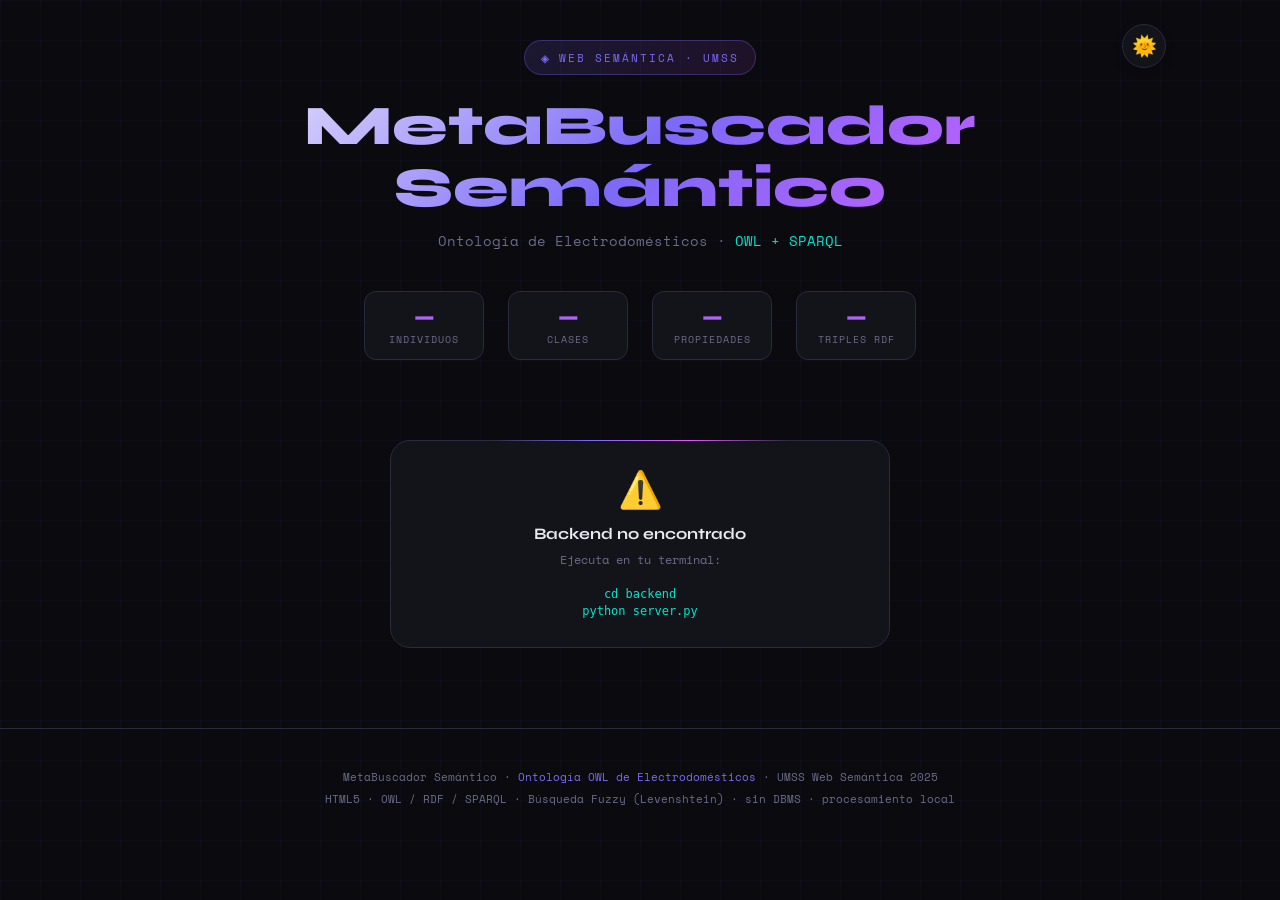
<file: frontend/index.html>
<!DOCTYPE html>
<html lang="es">
<head>
  <meta charset="UTF-8"/>
  <meta name="viewport" content="width=device-width, initial-scale=1.0"/>
  <title>MetaBuscador Semántico · Electrodomésticos</title>
  <link href="https://fonts.googleapis.com/css2?family=Space+Mono:wght@400;700&family=Syne:wght@400;600;800&display=swap" rel="stylesheet"/>
  <link rel="stylesheet" href="css/style.css"/>
</head>
<body>

<div class="container">
  <button id="themeToggle" class="theme-toggle" onclick="toggleTheme()">🌞</button>

  <!-- HEADER -->
  <header>
    <div class="logo-badge">Web Semántica · UMSS</div>
    <h1>MetaBuscador Semántico</h1>
    <p class="subtitle">Ontología de Electrodomésticos · <span>OWL + SPARQL</span></p>
  </header>

  <!-- STATS -->
  <div class="stats-bar" id="statsBar">
    <div class="stat">
      <div class="stat-num" id="statIndividuals">—</div>
      <div class="stat-label">Individuos</div>
    </div>
    <div class="stat">
      <div class="stat-num" id="statClasses">—</div>
      <div class="stat-label">Clases</div>
    </div>
    <div class="stat">
      <div class="stat-num" id="statProps">—</div>
      <div class="stat-label">Propiedades</div>
    </div>
    <div class="stat">
      <div class="stat-num" id="statTriples">—</div>
      <div class="stat-label">Triples RDF</div>
    </div>
  </div>

  <!-- CARGADOR DE ONTOLOGÍA -->
  <div id="loaderSection" style="text-align:center; padding: 40px 0;">
    <div class="search-section" style="max-width:500px; margin:0 auto;">
      <p style="color:var(--muted); font-family:'Space Mono',monospace; font-size:12px; margin-bottom:16px; text-transform:uppercase; letter-spacing:1px;">
        Cargar Ontología OWL
      </p>
      <label for="fileInput"
        id="dropzone"
        style="display:block; border: 2px dashed var(--border); border-radius:16px; padding:40px; cursor:pointer; transition: border-color 0.2s;"
        ondragover="event.preventDefault(); this.style.borderColor='var(--accent)'"
        ondragleave="this.style.borderColor='var(--border)'"
        ondrop="handleDrop(event)">
        <span style="font-size:36px; display:block; margin-bottom:12px;">📂</span>
        <span style="color:var(--text); font-weight:700; display:block; margin-bottom:6px;">
          Arrastra tu archivo .owx / .owl
        </span>
        <span style="color:var(--muted); font-size:12px; font-family:'Space Mono',monospace;">
          o haz click para seleccionar
        </span>
      </label>
      <input type="file" id="fileInput" accept=".owl,.owx,.rdf,.xml"
             style="display:none" onchange="handleFile(this.files[0])"/>
      <p style="margin-top:16px; color:var(--muted); font-size:11px; font-family:'Space Mono',monospace;">
        El archivo se procesa localmente en tu navegador · sin DBMS
      </p>
    </div>
  </div>

  <!-- APP PRINCIPAL (oculto hasta cargar el OWL) -->
  <div id="appSection" style="display:none;">

    <!-- PESTAÑAS -->
    <div class="tabs-bar">
      <button class="tab-btn active" id="tabOwlBtn" onclick="switchTab('owl')">
        🗂 Búsqueda Local <span class="tab-badge">OWL</span>
      </button>
      <button class="tab-btn" id="tabDbpBtn" onclick="switchTab('dbpedia')">
        🌐 DBpedia <span class="tab-badge" style="background:rgba(0,229,204,0.15);color:var(--accent3);border-color:rgba(0,229,204,0.3)">SPARQL Remoto</span>
      </button>
    </div>

    <!-- ══════════════ PESTAÑA OWL ══════════════ -->
    <div id="tabOwl">

      <!-- BUSCADOR -->
      <div class="search-section">
        <div class="search-row">
          <div class="search-input-wrap">
            <span class="search-icon">🔍</span>
            <input id="searchInput" type="text"
                   placeholder="Busca: 'gas mabe', 'lavasopa lg', 'nevera samsung'..."/>
          </div>
          <button class="btn-search" onclick="doSearch()">Buscar</button>
        </div>
        <div class="filters">
          <span class="filter-label">Clase:</span>
          <button class="filter-btn active" onclick="setFilter('', this)">Todas</button>
          <div id="filterBtns"></div>
        </div>
      </div>

      <!-- PANEL SPARQL LOCAL -->
      <div class="sparql-panel">
        <div class="sparql-header" onclick="toggleSparql()">
          <div class="sparql-header-left">
            <div class="sparql-dot"></div>
            <span class="sparql-title">Consulta SPARQL activa · Ontología local</span>
          </div>
          <span class="sparql-toggle" id="sparqlToggle">▶ ver consulta</span>
        </div>
        <div class="sparql-body" id="sparqlBody">
          <pre id="sparqlDisplay"></pre>
        </div>
      </div>

      <!-- CONTEO -->
      <div class="results-header">
        <div class="results-count" id="resultsCount"></div>
      </div>

      <!-- RESULTADOS OWL -->
      <div id="results">
        <div class="state-msg">
          <span class="icon">🔎</span>
          <h3>Listo para buscar</h3>
          Escribe algo en el buscador o selecciona una clase
        </div>
      </div>

      <!-- EXPLORADOR DE ONTOLOGÍA -->
      <div class="explorer">
        <div class="explorer-title">Explorador de Ontología</div>
        <div class="class-grid" id="classGrid"></div>
      </div>

    </div><!-- /tabOwl -->

    <!-- ══════════════ PESTAÑA DBPEDIA ══════════════ -->
    <div id="tabDbpedia" style="display:none;">

      <!-- BUSCADOR DBPEDIA -->
      <div class="search-section">
        <div class="search-row">
          <div class="search-input-wrap">
            <span class="search-icon">🔌</span>
            <input id="dbpSearchInput" type="text"
                   placeholder="Busca en DBpedia: 'washing machine', 'refrigerator'..."/>
          </div>
          <button class="btn-search" onclick="doDbpSearch()">Buscar en DBpedia</button>
        </div>
        <div class="filters">
          <span class="filter-label">Sugerencias:</span>
          <button class="filter-btn" onclick="dbpQuick('washing machine')">washing machine</button>
          <button class="filter-btn" onclick="dbpQuick('refrigerator')">refrigerator</button>
          <button class="filter-btn" onclick="dbpQuick('microwave oven')">microwave oven</button>
          <button class="filter-btn" onclick="dbpQuick('air conditioner')">air conditioner</button>
          <button class="filter-btn" onclick="dbpQuick('vacuum cleaner')">vacuum cleaner</button>
          <button class="filter-btn" onclick="dbpQuick('television')">television</button>
        </div>
      </div>

      <!-- PANEL SPARQL DBPEDIA -->
      <div class="sparql-panel">
        <div class="sparql-header" onclick="toggleDbpSparql()">
          <div class="sparql-header-left">
            <div class="sparql-dot" style="background:var(--accent3);box-shadow:0 0 6px var(--accent3)"></div>
            <span class="sparql-title" style="color:var(--accent3)">Consulta SPARQL · DBpedia remoto</span>
          </div>
          <span class="sparql-toggle" id="dbpSparqlToggle">▶ ver consulta</span>
        </div>
        <div class="sparql-body" id="dbpSparqlBody">
          <pre id="dbpSparqlDisplay"></pre>
        </div>
      </div>

      <!-- ESTADO / RESULTADOS DBPEDIA -->
      <div class="results-header">
        <div class="results-count" id="dbpResultsCount"></div>
        <div id="dbpEndpointStatus" style="font-size:11px;font-family:'Space Mono',monospace;color:var(--muted)"></div>
      </div>

      <div id="dbpResults">
        <div class="state-msg">
          <span class="icon">🌐</span>
          <h3>BC Remota — Wikidata SPARQL</h3>
          <p>Escribe un electrodoméstico y consulta la base de conocimiento remota</p>
          <p style="margin-top:8px;font-size:11px;opacity:0.6">Endpoint: query.wikidata.org/sparql · Compatible DBpedia · SPARQL 1.1</p>
        </div>
      </div>

    </div><!-- /tabDbpedia -->

  </div><!-- /appSection -->
</div><!-- /container -->

<!-- MODAL DETALLE -->
<div class="modal-overlay" id="modal" onclick="closeModal(event)">
  <div class="modal">
    <button class="modal-close"
            onclick="document.getElementById('modal').classList.remove('open')">✕</button>
    <div class="modal-name"  id="modalName"></div>
    <div class="modal-class" id="modalClass"></div>
    <div class="modal-props" id="modalProps"></div>
  </div>
</div>

<!-- FOOTER -->
<footer>
  <div class="container">
    <p>MetaBuscador Semántico · <span>Ontología OWL de Electrodomésticos</span> · UMSS Web Semántica 2025</p>
    <p style="margin-top:6px;">HTML5 · OWL / RDF / SPARQL · Búsqueda Fuzzy (Levenshtein) · sin DBMS · procesamiento local</p>
  </div>
</footer>

<script src="js/app.js"></script>
</body>
</html>
</file>
<file: frontend/css/style.css>
/* ══════════════════════════════════════════════
   METABUSCADOR SEMÁNTICO — UMSS Web Semántica
   style.css
   ══════════════════════════════════════════════ */

/* ── VARIABLES MODO OSCURO (defecto) ── */
:root {
  --bg:       #0a0a0f;
  --surface:  #13131a;
  --surface2: #1c1c28;
  --border:   #2a2a3d;
  --accent:   #7c6af7;
  --accent2:  #e05aff;
  --accent3:  #00e5cc;
  --text:     #e8e8f0;
  --muted:    #6b6b8a;
  --success:  #3cffa0;
  --warn:     #ffd166;
}

/* ── VARIABLES MODO CLARO ── */
[data-theme="light"] {
  --bg:       #f4f7f9;
  --surface:  #ffffff;
  --surface2: #f1f5f9;
  --border:   #cbd5e1;
  --accent:   #4338ca;
  --accent2:  #7e22ce;
  --accent3:  #0d9488;
  --text:     #0f172a;
  --muted:    #64748b;
  --success:  #10b981;
  --warn:     #f59e0b;
}

[data-theme="light"] body::before {
  background-image:
    linear-gradient(rgba(0,0,0,0.04) 1px, transparent 1px),
    linear-gradient(90deg, rgba(0,0,0,0.04) 1px, transparent 1px);
}
[data-theme="light"] h1 {
  background: linear-gradient(135deg, var(--accent) 0%, var(--accent2) 100%);
  -webkit-background-clip: text;
  -webkit-text-fill-color: transparent;
}
[data-theme="light"] .stat,
[data-theme="light"] .search-section,
[data-theme="light"] .result-card,
[data-theme="light"] .explorer,
[data-theme="light"] .sparql-panel {
  box-shadow: 0 4px 15px rgba(0,0,0,0.04);
}

/* ── RESET ── */
* { box-sizing: border-box; margin: 0; padding: 0; }
html { scroll-behavior: smooth; }

body {
  background: var(--bg);
  color: var(--text);
  font-family: 'Syne', sans-serif;
  min-height: 100vh;
  overflow-x: hidden;
  transition: background 0.3s, color 0.3s;
}

/* Cuadrícula de fondo */
body::before {
  content: '';
  position: fixed; inset: 0;
  background-image:
    linear-gradient(rgba(124,106,247,0.04) 1px, transparent 1px),
    linear-gradient(90deg, rgba(124,106,247,0.04) 1px, transparent 1px);
  background-size: 40px 40px;
  pointer-events: none;
  z-index: 0;
}

.container {
  max-width: 1100px;
  margin: 0 auto;
  padding: 0 24px;
  position: relative;
  z-index: 1;
}

/* ── BOTÓN TEMA ── */
.theme-toggle {
  position: absolute; top: 24px; right: 24px;
  background: var(--surface);
  border: 1px solid var(--border);
  border-radius: 50%;
  width: 44px; height: 44px;
  cursor: pointer; font-size: 20px;
  display: flex; align-items: center; justify-content: center;
  transition: all 0.2s;
  box-shadow: 0 4px 12px rgba(0,0,0,0.1);
}
.theme-toggle:hover { border-color: var(--accent); transform: scale(1.05); }

/* ── HEADER ── */
header { padding: 40px 0 0; text-align: center; }

.logo-badge {
  display: inline-flex; align-items: center; gap: 8px;
  background: linear-gradient(135deg, rgba(124,106,247,0.15), rgba(224,90,255,0.1));
  border: 1px solid rgba(124,106,247,0.3);
  border-radius: 100px;
  padding: 6px 16px;
  font-family: 'Space Mono', monospace;
  font-size: 11px; color: var(--accent);
  letter-spacing: 2px; text-transform: uppercase;
  margin-bottom: 20px;
}
.logo-badge::before { content: '◈'; font-size: 14px; }

h1 {
  font-size: clamp(2rem, 5vw, 3.5rem);
  font-weight: 800; line-height: 1.1;
  background: linear-gradient(135deg, #fff 0%, var(--accent) 50%, var(--accent2) 100%);
  -webkit-background-clip: text;
  -webkit-text-fill-color: transparent;
  background-clip: text;
  margin-bottom: 12px;
}

.subtitle {
  color: var(--muted);
  font-size: 14px;
  font-family: 'Space Mono', monospace;
  margin-bottom: 40px;
}
.subtitle span { color: var(--accent3); }

/* ── STATS BAR ── */
.stats-bar {
  display: flex; gap: 24px; justify-content: center;
  flex-wrap: wrap; margin-bottom: 40px;
}
.stat {
  background: var(--surface);
  border: 1px solid var(--border);
  border-radius: 12px;
  padding: 12px 20px; text-align: center; min-width: 120px;
}
.stat-num {
  font-size: 22px; font-weight: 800;
  background: linear-gradient(135deg, var(--accent), var(--accent2));
  -webkit-background-clip: text; -webkit-text-fill-color: transparent;
}
.stat-label {
  font-size: 10px; color: var(--muted);
  font-family: 'Space Mono', monospace;
  text-transform: uppercase; letter-spacing: 1px; margin-top: 2px;
}

/* ── SECCIÓN BÚSQUEDA ── */
.search-section {
  background: var(--surface);
  border: 1px solid var(--border);
  border-radius: 20px;
  padding: 28px; margin-bottom: 24px; position: relative;
}
.search-section::before {
  content: '';
  position: absolute; top: -1px; left: 20%; right: 20%; height: 1px;
  background: linear-gradient(90deg, transparent, var(--accent), var(--accent2), transparent);
}
.search-row { display: flex; gap: 12px; align-items: center; margin-bottom: 16px; }
.search-input-wrap { flex: 1; position: relative; }
.search-icon {
  position: absolute; left: 16px; top: 50%; transform: translateY(-50%);
  color: var(--muted); font-size: 18px; pointer-events: none;
}
#searchInput,
#dbpSearchInput {
  width: 100%;
  background: var(--bg);
  border: 1px solid var(--border);
  border-radius: 12px;
  padding: 14px 16px 14px 48px;
  color: var(--text); font-size: 16px;
  font-family: 'Syne', sans-serif;
  outline: none;
  transition: border-color 0.2s, box-shadow 0.2s;
}
#searchInput:focus,
#dbpSearchInput:focus {
  border-color: var(--accent);
  box-shadow: 0 0 0 3px rgba(124,106,247,0.15);
}
#searchInput::placeholder,
#dbpSearchInput::placeholder { color: var(--muted); }

.btn-search {
  background: linear-gradient(135deg, var(--accent), var(--accent2));
  border: none; border-radius: 12px;
  padding: 14px 28px; color: #fff;
  font-size: 14px; font-weight: 700;
  font-family: 'Syne', sans-serif;
  cursor: pointer;
  transition: opacity 0.2s, transform 0.1s;
  white-space: nowrap;
}
.btn-search:hover { opacity: 0.9; transform: translateY(-1px); }
.btn-search:active { transform: translateY(0); }

/* ── FILTROS ── */
.filters { display: flex; gap: 8px; flex-wrap: wrap; align-items: center; }
.filter-label {
  font-size: 11px; color: var(--muted);
  font-family: 'Space Mono', monospace;
  text-transform: uppercase; letter-spacing: 1px; margin-right: 4px;
}
.filter-btn {
  background: var(--bg);
  border: 1px solid var(--border);
  border-radius: 100px;
  padding: 6px 14px; color: var(--muted);
  font-size: 12px; font-family: 'Space Mono', monospace;
  cursor: pointer; transition: all 0.15s;
}
.filter-btn:hover,
.filter-btn.active {
  border-color: var(--accent);
  color: var(--accent);
  background: rgba(124,106,247,0.08);
}

/* ── PANEL SPARQL ── */
.sparql-panel {
  background: var(--bg);
  border: 1px solid var(--border);
  border-radius: 16px; margin-bottom: 24px; overflow: hidden;
}
.sparql-header {
  display: flex; align-items: center; justify-content: space-between;
  padding: 12px 20px;
  border-bottom: 1px solid var(--border);
  cursor: pointer; user-select: none;
}
.sparql-header-left { display: flex; align-items: center; gap: 10px; }
.sparql-title {
  font-size: 12px; font-family: 'Space Mono', monospace;
  color: var(--accent3); text-transform: uppercase; letter-spacing: 1px;
}
.sparql-dot {
  width: 8px; height: 8px; border-radius: 50%;
  background: var(--accent3); box-shadow: 0 0 6px var(--accent3);
}
.sparql-toggle { color: var(--muted); font-size: 12px; font-family: 'Space Mono', monospace; }
.sparql-body { display: none; padding: 16px 20px; }
.sparql-body.open { display: block; }

pre {
  font-family: 'Space Mono', monospace;
  font-size: 12px; color: var(--accent3);
  white-space: pre-wrap; line-height: 1.7;
}
pre .kw      { color: var(--accent2); }
pre .var     { color: var(--warn); }
pre .str     { color: var(--success); }
pre .comment { color: var(--muted); }

/* ── BADGE FUZZY ── */
.fuzzy-badge {
  display: inline-flex; align-items: center; gap: 4px;
  background: rgba(0,229,204,0.1);
  border: 1px solid rgba(0,229,204,0.25);
  border-radius: 100px; padding: 2px 8px;
  font-size: 10px; font-family: 'Space Mono', monospace;
  color: var(--accent3); margin-left: 8px; vertical-align: middle;
}

/* ── RESULTADOS ── */
.results-header {
  display: flex; align-items: center; justify-content: space-between;
  margin-bottom: 16px;
}
.results-count {
  font-size: 13px; color: var(--muted);
  font-family: 'Space Mono', monospace;
}
.results-count span { color: var(--accent); font-weight: 700; }

#results { display: grid; gap: 16px; }

.result-card {
  background: var(--surface);
  border: 1px solid var(--border);
  border-radius: 16px; padding: 20px 24px;
  transition: border-color 0.2s, transform 0.2s, box-shadow 0.2s;
  cursor: pointer; position: relative; overflow: hidden;
}
.result-card::before {
  content: '';
  position: absolute; left: 0; top: 0; bottom: 0; width: 3px;
  background: linear-gradient(180deg, var(--accent), var(--accent2));
  opacity: 0; transition: opacity 0.2s;
}
.result-card:hover {
  border-color: rgba(124,106,247,0.4);
  transform: translateY(-2px);
  box-shadow: 0 8px 32px rgba(0,0,0,0.2);
}
.result-card:hover::before { opacity: 1; }

.card-top {
  display: flex; align-items: flex-start;
  justify-content: space-between; gap: 12px; margin-bottom: 12px;
}
.card-name { font-size: 17px; font-weight: 700; color: var(--text); }
.card-class {
  background: rgba(124,106,247,0.12);
  border: 1px solid rgba(124,106,247,0.25);
  border-radius: 100px; padding: 4px 12px;
  font-size: 11px; font-family: 'Space Mono', monospace;
  color: var(--accent); white-space: nowrap;
}
.card-props {
  display: grid;
  grid-template-columns: repeat(auto-fill, minmax(200px, 1fr));
  gap: 8px;
}
.prop-item {
  background: var(--surface2); border-radius: 8px;
  padding: 8px 12px; display: flex; flex-direction: column; gap: 2px;
}
.prop-key {
  font-size: 10px; color: var(--muted);
  font-family: 'Space Mono', monospace;
  text-transform: uppercase; letter-spacing: 0.5px;
}
.prop-val { font-size: 13px; color: var(--text); font-weight: 600; }
.prop-val.bool-true  { color: var(--success); }
.prop-val.bool-false { color: #ff6b6b; }

/* ── MENSAJES DE ESTADO ── */
.state-msg {
  text-align: center; padding: 60px 20px;
  color: var(--muted); font-family: 'Space Mono', monospace; font-size: 13px;
}
.state-msg .icon { font-size: 40px; display: block; margin-bottom: 12px; }
.state-msg h3 {
  color: var(--text); font-size: 18px;
  font-family: 'Syne', sans-serif; font-weight: 700; margin-bottom: 8px;
}

/* ── SPINNER ── */
.spinner {
  width: 32px; height: 32px;
  border: 2px solid var(--border);
  border-top-color: var(--accent);
  border-radius: 50%;
  animation: spin 0.8s linear infinite;
  margin: 0 auto 12px;
}
@keyframes spin { to { transform: rotate(360deg); } }

/* ── EXPLORADOR DE ONTOLOGÍA ── */
.explorer {
  background: var(--surface);
  border: 1px solid var(--border);
  border-radius: 20px; padding: 24px; margin-top: 40px;
}
.explorer-title {
  font-size: 14px; font-weight: 700; color: var(--text);
  margin-bottom: 16px; display: flex; align-items: center; gap: 8px;
}
.explorer-title::before { content: '◈'; color: var(--accent2); }
.class-grid { display: flex; flex-wrap: wrap; gap: 8px; }
.class-chip {
  background: var(--surface2); border: 1px solid var(--border);
  border-radius: 8px; padding: 8px 14px;
  font-size: 12px; font-family: 'Space Mono', monospace;
  cursor: pointer; transition: all 0.15s;
  display: flex; align-items: center; gap: 6px;
}
.class-chip:hover {
  border-color: var(--accent);
  background: rgba(124,106,247,0.08);
  color: var(--accent);
}
.class-chip .count {
  background: rgba(124,106,247,0.2);
  border-radius: 4px; padding: 1px 6px;
  font-size: 10px; color: var(--accent);
}

/* ── PESTAÑAS ── */
.tabs-bar {
  display: flex; gap: 8px; margin-bottom: 24px;
  border-bottom: 1px solid var(--border);
  padding-bottom: 0;
}
.tab-btn {
  background: transparent;
  border: 1px solid transparent;
  border-bottom: none;
  border-radius: 12px 12px 0 0;
  padding: 12px 24px;
  color: var(--muted);
  font-size: 14px; font-weight: 700;
  font-family: 'Syne', sans-serif;
  cursor: pointer;
  transition: all 0.2s;
  display: flex; align-items: center; gap: 8px;
  position: relative; bottom: -1px;
}
.tab-btn:hover { color: var(--text); background: var(--surface2); }
.tab-btn.active {
  color: var(--text);
  background: var(--surface);
  border-color: var(--border);
  border-bottom-color: var(--surface);
}
.tab-badge {
  background: rgba(124,106,247,0.15);
  border: 1px solid rgba(124,106,247,0.3);
  border-radius: 100px;
  padding: 2px 8px;
  font-size: 10px;
  font-family: 'Space Mono', monospace;
  color: var(--accent);
  font-weight: 400;
}

/* ── CARDS DBPEDIA ── */
.dbp-card {
  background: var(--surface);
  border: 1px solid var(--border);
  border-radius: 16px;
  padding: 20px 24px;
  transition: border-color 0.2s, transform 0.2s, box-shadow 0.2s;
  position: relative; overflow: hidden;
}
.dbp-card::before {
  content: '';
  position: absolute; left: 0; top: 0; bottom: 0; width: 3px;
  background: linear-gradient(180deg, var(--accent3), var(--accent));
}
.dbp-card:hover {
  border-color: rgba(0,229,204,0.35);
  transform: translateY(-2px);
  box-shadow: 0 8px 32px rgba(0,0,0,0.2);
}
.dbp-card-top {
  display: flex; gap: 16px; align-items: flex-start; margin-bottom: 12px;
}
.dbp-img {
  width: 80px; height: 80px; object-fit: cover;
  border-radius: 10px; border: 1px solid var(--border);
  background: var(--surface2); flex-shrink: 0;
}
.dbp-img-placeholder {
  width: 80px; height: 80px; border-radius: 10px;
  border: 1px solid var(--border); background: var(--surface2);
  display: flex; align-items: center; justify-content: center;
  font-size: 28px; flex-shrink: 0;
}
.dbp-info { flex: 1; min-width: 0; }
.dbp-name {
  font-size: 17px; font-weight: 700; color: var(--text);
  margin-bottom: 4px;
}
.dbp-type {
  display: inline-block;
  background: rgba(0,229,204,0.1);
  border: 1px solid rgba(0,229,204,0.25);
  border-radius: 100px; padding: 3px 10px;
  font-size: 11px; font-family: 'Space Mono', monospace;
  color: var(--accent3); margin-bottom: 8px;
}
.dbp-abstract {
  font-size: 13px; color: var(--muted); line-height: 1.6;
  display: -webkit-box; -webkit-line-clamp: 3;
  -webkit-box-orient: vertical; overflow: hidden;
}
.dbp-link {
  display: inline-flex; align-items: center; gap: 6px;
  margin-top: 12px; padding: 6px 14px;
  background: rgba(0,229,204,0.08);
  border: 1px solid rgba(0,229,204,0.2);
  border-radius: 8px;
  color: var(--accent3); font-size: 12px;
  font-family: 'Space Mono', monospace;
  text-decoration: none;
  transition: background 0.2s;
}
.dbp-link:hover { background: rgba(0,229,204,0.15); }
.dbp-props {
  display: grid;
  grid-template-columns: repeat(auto-fill, minmax(180px, 1fr));
  gap: 8px; margin-top: 12px;
}

/* ── LOADING DBP ── */
.dbp-loading {
  text-align: center; padding: 60px 20px;
  font-family: 'Space Mono', monospace; font-size: 13px; color: var(--muted);
}

/* ── FOOTER ── */
footer {
  text-align: center; padding: 40px 0 32px;
  color: var(--muted); font-family: 'Space Mono', monospace; font-size: 11px;
  border-top: 1px solid var(--border); margin-top: 40px;
}
footer span { color: var(--accent); }

/* ── MODAL ── */
.modal-overlay {
  display: none; position: fixed; inset: 0;
  background: rgba(0,0,0,0.7); backdrop-filter: blur(6px);
  z-index: 100; align-items: center; justify-content: center; padding: 24px;
}
.modal-overlay.open { display: flex; }
.modal {
  background: var(--surface); border: 1px solid var(--border);
  border-radius: 20px; max-width: 700px; width: 100%;
  max-height: 80vh; overflow-y: auto; padding: 28px; position: relative;
}
.modal-close {
  position: absolute; top: 16px; right: 16px;
  background: var(--surface2); border: 1px solid var(--border);
  border-radius: 8px; padding: 6px 10px;
  color: var(--muted); font-size: 16px; cursor: pointer; transition: color 0.2s;
}
.modal-close:hover { color: var(--text); }
.modal-name  { font-size: 22px; font-weight: 800; margin-bottom: 6px; }
.modal-class { margin-bottom: 20px; }
.modal-props { display: grid; gap: 8px; }
.modal-prop {
  background: var(--surface2); border-radius: 10px;
  padding: 10px 16px;
  display: flex; justify-content: space-between; align-items: center; gap: 16px;
}
.modal-prop-key { font-size: 12px; font-family: 'Space Mono', monospace; color: var(--muted); }
.modal-prop-val { font-size: 13px; font-weight: 600; text-align: right; }
</file>
